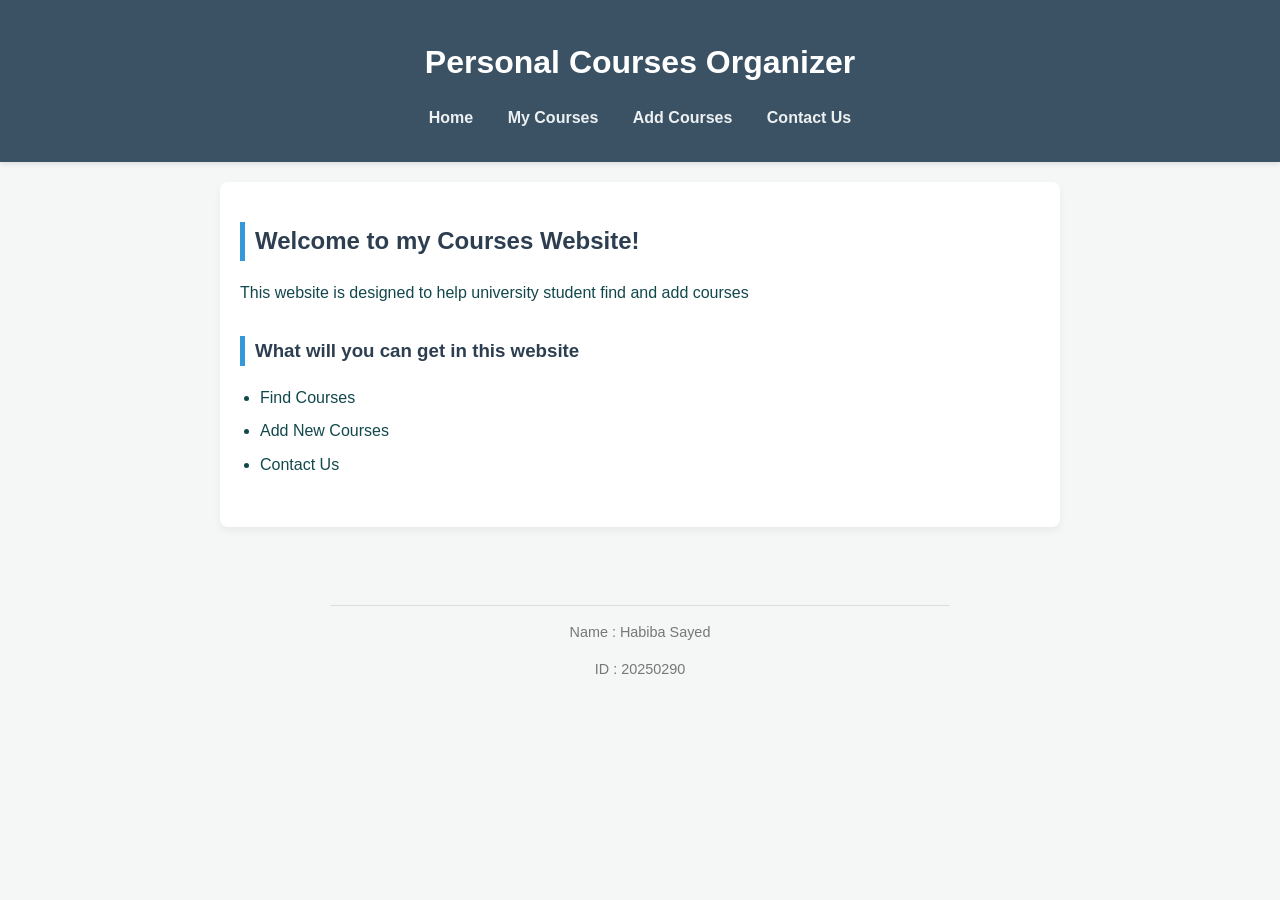
<file: index.html>
<!DOCTYPE html>
<html lang="en">
<head>
    <meta charset="UTF-8">
    <title>Home</title>
    <link rel="stylesheet" href="stylehome.css">
    <meta name="viewport" content="width=device-width, initial-scale=1.0">

</head>
<body>
    <header>
        <h1>Personal Courses Organizer</h1>
    
        <nav>
             <ul>
                <li>
                    <a href="index.html">Home</a>
                </li>
                <li>
                    <a href="courses.html">My Courses</a>
                </li>
                <li>
                    <a href="add.html">Add Courses</a>
                </li>
                <li>
                    <a href="contact.html">Contact Us</a>
                </li>
            </ul>
        </nav>
    </header>
    
    
    <main>
        <section>
            <h2>Welcome to my Courses Website!</h2>
            <p>This website is designed to help university student find and add courses</p>
        </section>


        <section>
            <h3>What will you can get in this website</h3>
            <ul>
                <li>Find Courses</li>
                <li>Add New Courses</li>
                <li>Contact Us</li>
            </ul>
        </section>
    </main>


    <footer>
        <hr>
        <p>Name : Habiba Sayed</p>
        <p>ID : 20250290</p>
    </footer>
</body>
</html>
</file>
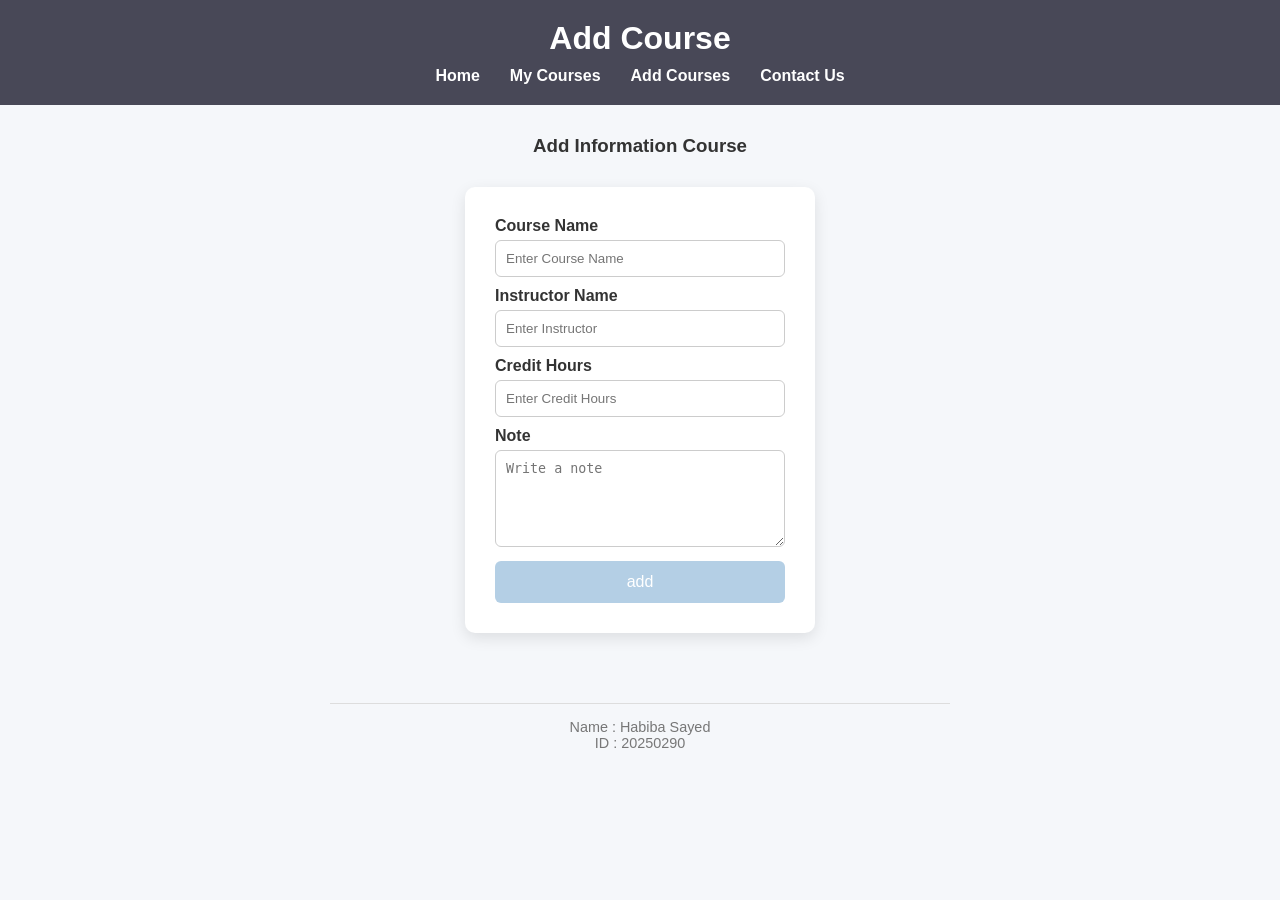
<file: add.html>
<!DOCTYPE html>
<html lang="en">
<head>
    <meta charset="UTF-8">
    <title>Add Cousre</title>
    <link rel="stylesheet" href="styleadd.css">
    <meta name="viewport" content="width=device-width, initial-scale=1.0">
</head>
<body>
    <header>
        <h1>Add Course</h1>
    
        <nav>
             <ul>
                <li>
                    <a href="index.html">Home</a>
                </li>
                <li>
                    <a href="courses.html">My Courses</a>
                </li>
                <li>
                    <a href="add.html">Add Courses</a>
                </li>
                <li>
                    <a href="contact.html">Contact Us</a>
                </li>
            </ul>
        </nav>
    </header>

    <main>
        <h3>Add Information Course</h3>
        <section>
            <form>
                <label for="course_name">Course Name</label>
                <input required id="course_name" type="text" placeholder="Enter Course Name"><br>
                <label for="instructor_name">Instructor Name</label>
                <input required id="instructor_name" type="text" placeholder="Enter Instructor"><br>
                <label for="Hours">Credit Hours</label>
                <input required id="Hours" type="number" placeholder="Enter Credit Hours"><br>
                <label for="note">Note</label>
                <textarea id="note" name="note" rows="5" cols="30" placeholder="Write a note"></textarea>
                <button type="submit">add</button>
            </form>
        </section>
    </main>
    <footer>
        <hr>
        <p>Name : Habiba Sayed</p>
        <p>ID : 20250290</p>
    </footer>

</body>
</html>
</file>
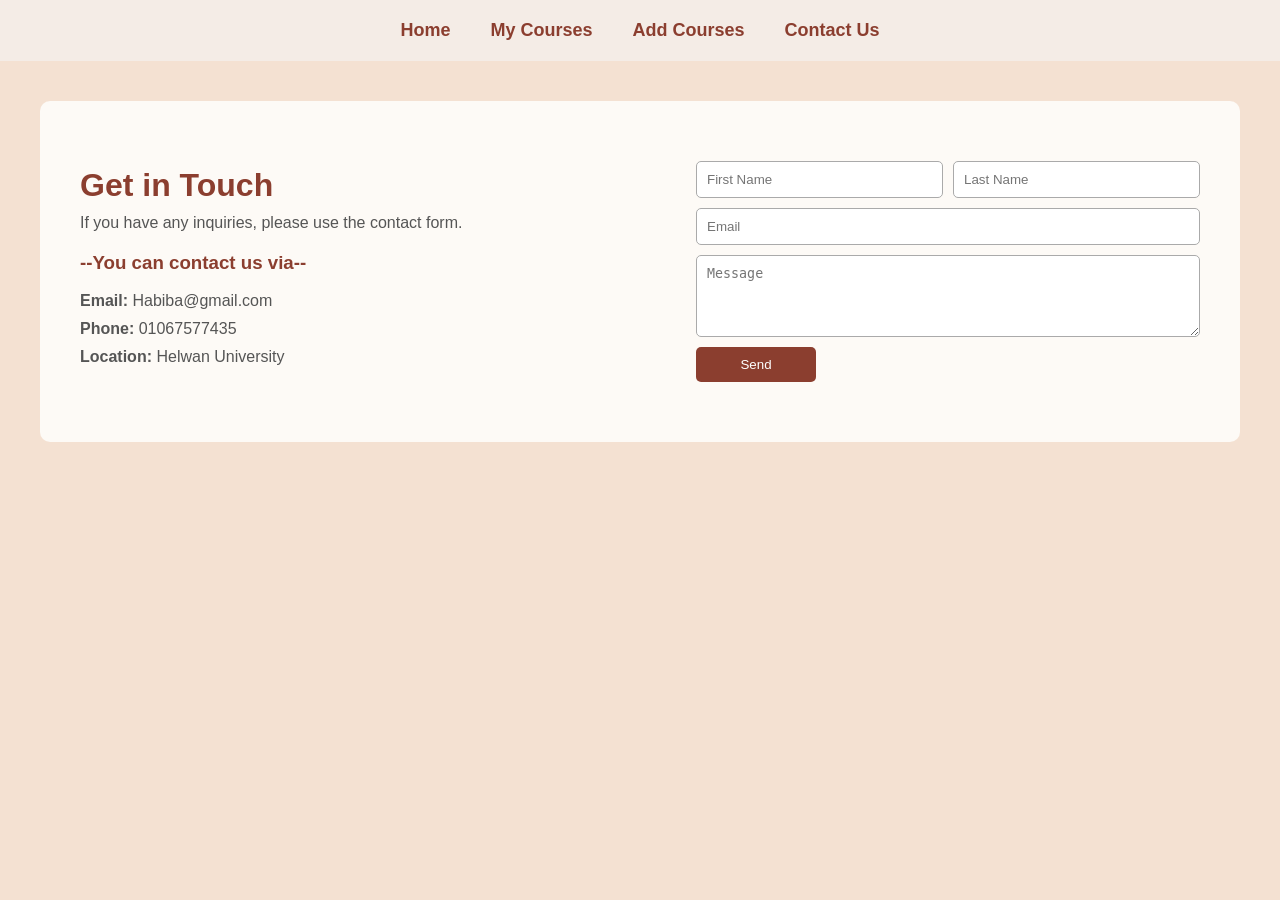
<file: contact.html>
<head>
    <link rel="stylesheet" href="stylecontact.css">
    <meta name="viewport" content="width=device-width, initial-scale=1.0">

 </head>
 
 
 <body>
 <header>
        <nav class="navbar">
             <ul>
                <li>
                    <a href="index.html">Home</a>
                </li>
                <li>
                    <a href="courses.html">My Courses</a>
                </li>
                <li>
                    <a href="add.html">Add Courses</a>
                </li>
                <li>
                    <a href="contact.html">Contact Us</a>
                </li>
            </ul>
        </nav>
    </header>

<main class="contact-container">

    <div class="contact-info">
        <h1>Get in Touch</h1>
        <p>If you have any inquiries, please use the contact form.</p>

        <div class="info">
            <h3>--You can contact us via--</h3><br>
            <p><b>Email:</b> Habiba@gmail.com</p>
            <p><b>Phone:</b> 01067577435</p>
            <p><b>Location:</b> Helwan University</p>
        </div>
    </div>

    <div class="contact-form">
        <form>
            <div class="row">
                <input type="text" placeholder="First Name" required>
                <input type="text" placeholder="Last Name" required>
            </div>

            <input type="email" placeholder="Email" required>

            <textarea placeholder="Message" rows="4"></textarea>

            <button type="submit">Send</button>
        </form>
    </div>

</main>
</body>
</file>
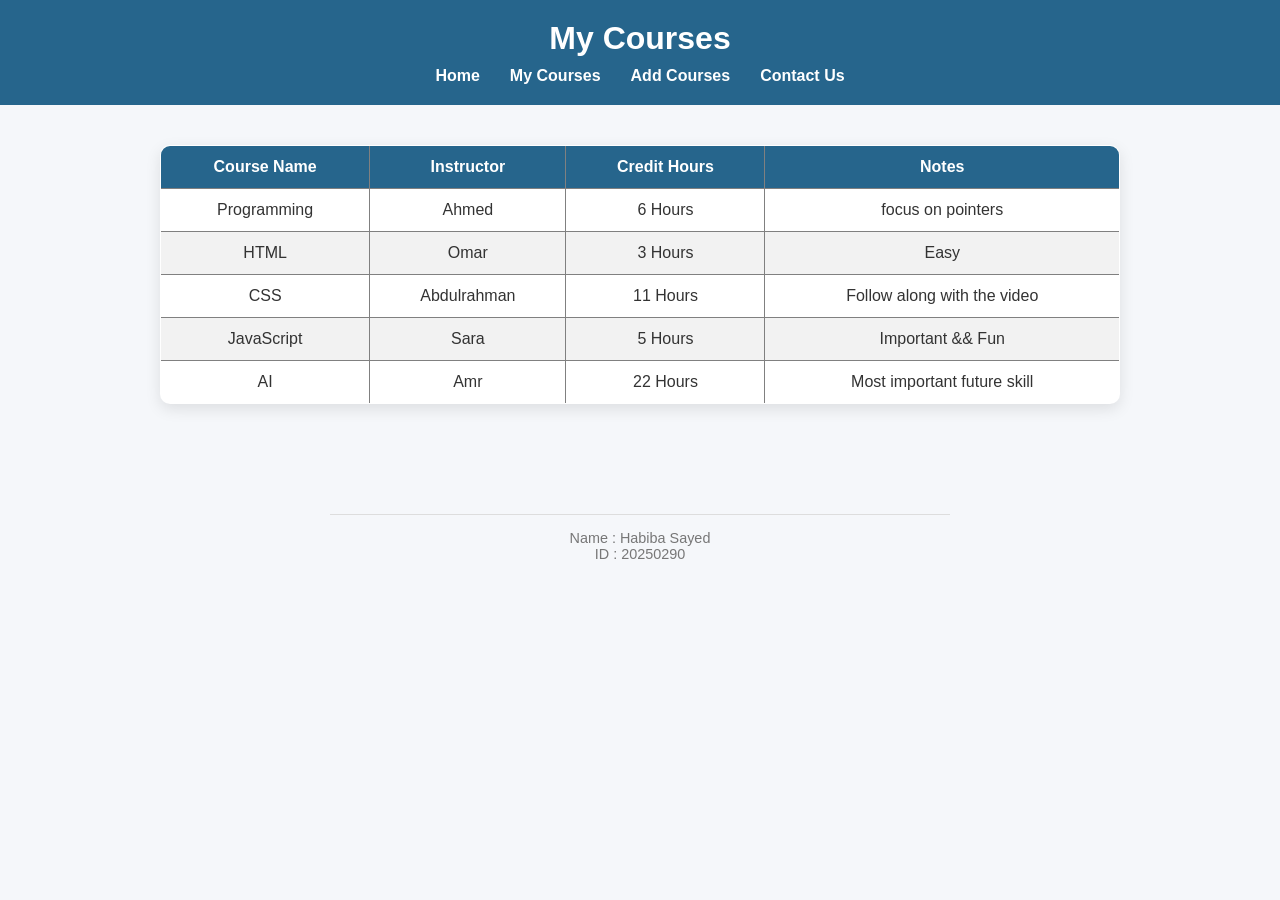
<file: courses.html>
<!DOCTYPE html>
<html lang="en">
<head>
    <meta charset="UTF-8">
    <title>My Courses</title>
    <link rel="stylesheet" href="stylecourses.css">
    <meta name="viewport" content="width=device-width, initial-scale=1.0">
</head>
<body>
    <header>
        <h1>My Courses</h1>
        <nav>
             <ul>
                <li>
                    <a href="index.html">Home</a>
                </li>
                <li>
                    <a href="courses.html">My Courses</a>
                </li>
                <li>
                    <a href="add.html">Add Courses</a>
                </li>
                <li>
                    <a href="contact.html">Contact Us</a>
                </li>
            </ul>
        </nav>
    </header>



    <section>
        <table border="1">
            <thead>
                <tr>
                    <th>Course Name</th>
                    <th>Instructor</th>
                    <th>Credit Hours</th>
                    <th>Notes</th>
                </tr>
            </thead>  
            <tbody>  
    

                <tr>
                    <td>Programming</td>
                    <td>Ahmed</td>
                    <td>6 Hours</td>
                    <td>focus on pointers</td>
                </tr>
            
        
                <tr>
                    <td>HTML</td>
                    <td>Omar</td>
                    <td>3 Hours</td>
                    <td>Easy</td>
                </tr>
            
        
                <tr>
                    <td>CSS</td>
                    <td>Abdulrahman</td>
                    <td>11 Hours</td>
                    <td>Follow along with the video</td>
                </tr>
        
                <tr>
                    <td>JavaScript</td>
                    <td>Sara</td>
                    <td>5 Hours</td>
                    <td>Important && Fun</td>
                </tr>
            </tbody>

            <tfoot>
                <tr>
                    <td>AI</td>
                    <td>Amr</td>
                    <td>22 Hours</td>
                    <td>Most important future skill</td>
                </tr>
            </tfoot>    

               
        </table>
    </section>
    <footer>
            <hr>
            <p>Name : Habiba Sayed</p>
            <p>ID : 20250290</p>
    </footer>


</body>
</file>
<file: stylehome.css>
body {
    font-family: 'Segoe UI', Tahoma, Geneva, Verdana, sans-serif;
    line-height: 1.6;
    margin: 0;
    padding: 0;
    background-color: #f4f7f6;
    color: #12484c;
}


header {
    background-color:#3b5265; 
    color: white;
    padding: 1rem 0;
    text-align: center;
    box-shadow: 0 2px 5px rgba(0,0,0,0.1);
}

header h1 {
    margin-bottom: 10px;
}


nav ul {
    list-style: none;
    padding: 0;
}

nav ul li {
    display: inline;
    margin: 0 15px;
}

nav ul li a {
    color: #ecf0f1;
    text-decoration: none;
    font-weight: bold;
    transition: color 0.3s ease;
}

nav ul li a:hover {
    color: #3498db;
}


main {
    max-width: 800px;
    margin: 20px auto;
    padding: 20px;
    background: white;
    border-radius: 8px;
    box-shadow: 0 4px 8px rgba(0,0,0,0.05);
}

section {
    margin-bottom: 30px;
}

h2, h3 {
    color: #2c3e50;
    border-left: 5px solid #3498db;
    padding-left: 10px;
}
ul {
    padding-left: 20px;
}

ul li {
    margin-bottom: 8px;
}


@media (max-width: 768px) {
    body {
        background-color: lightblue;
    }
}


footer {
    text-align: center;
    margin-top: 50px;
    padding: 20px;
    font-size: 0.9rem;
    color: #777;
}

footer hr {
    width: 50%;
    border: 0;
    border-top: 1px solid #ddd;
    margin-bottom: 15px;
}
</file>
<file: styleadd.css>
* {
    margin: 0;
    padding: 0;
    box-sizing: border-box;
}


body {
    font-family: Arial, sans-serif;
    background-color: #f5f7fa;
    color: #333;
}


header {
    background-color: #484857;
    color: white;
    padding: 20px;
    text-align: center;
}


nav ul {
    list-style: none;
    display: flex;
    justify-content: center;
    margin-top: 10px;
}

nav ul li {
    margin: 0 15px;
}

nav ul li a {
    text-decoration: none;
    color: white;
    font-weight: bold;
    transition: 0.3s;
}

nav ul li a:hover {
    color: #b4cfe5;
}


main h3 {
    text-align: center;
    margin: 30px 0;
}


section {
    display: flex;
    justify-content: center;
}


form {
    background-color: white;
    padding: 30px;
    width: 90%;
    max-width: 350px;
    border-radius: 10px;
    box-shadow: 0 5px 15px rgba(0,0,0,0.1);
}


label {
    font-weight: bold;
    display: block;
    margin-bottom: 5px;
}


input, textarea {
    width: 100%;
    padding: 10px;
    margin-bottom: 10px;
    border: 1px solid #ccc;
    border-radius: 6px;
    outline: none;
    transition: 0.3s;
}


input:focus, textarea:focus {
    border-color: #b3cfe5;
    box-shadow: 0 0 5px rgba(74,144,226,0.3);
}


button {
    width: 100%;
    padding: 12px;
    background-color: #b4cfe5;
    color: white;
    border: none;
    border-radius: 6px;
    font-size: 16px;
    cursor: pointer;
    transition: 0.3s;
}

button:hover {
    background-color: #4a7fa7;
}

footer {
    text-align: center;
    margin-top: 50px;
    padding: 20px;
    font-size: .9rem;
    color: #777;
}

footer hr {
    width: 50%;
    border: 0;
    border-top: 1px solid #ddd;
    margin-bottom: 15px;
    margin-left: auto;
    margin-right: auto;
}
@media (max-width: 600px) {
    nav ul {
        flex-direction: column;
    }

    nav ul li {
        margin: 10px 0;
    }
}
</file>
<file: stylecontact.css>
.navbar ul {
    display: flex;          
    justify-content: center;   
    list-style: none;          
    gap: 40px;                 
    padding: 20px 0;           
    margin: 0;
    background-color: #f4ece6; 
}

.navbar ul li a {
    text-decoration: none;     
    color: #8b3e2f;            
    font-size: 18px;           
    font-weight: 900;          
    font-family: Arial, sans-serif;
    transition: 0.3s;          
}


.navbar ul li a:hover {
    color: #5a2d2d;          
    border-bottom: 2px solid #8b3e2f; 
}


* {
    margin: 0;
    padding: 0;
    box-sizing: border-box;
}


body {
    font-family: Arial, sans-serif;
    background-color: #f4e1d2; 
}


.contact-container {
    display: flex;
    justify-content: space-between;
    align-items: center;
    padding: 60px 40px;
    background-color: #fdfaf6;
    margin: 40px;
    border-radius: 10px;
}


.contact-info {
    width: 45%;
}

.contact-info h1 {
    font-size: 32px;
    color: #8b3e2f;
    margin-bottom: 10px;
}

.contact-info p {
    margin-bottom: 10px;
    color: #555;
}
.info h3{
    color: #8b3e2f;


}

.info {
    margin-top: 20px;
}


.contact-form {
    width: 45%;
}


form {
    display: flex;
    flex-direction: column;
}


.row {
    display: flex;
    gap: 10px;
}

.row input {
    width: 50%;
}


input, textarea {
    padding: 10px;
    margin-bottom: 10px;
    border: 1px solid #aaa;
    border-radius: 5px;
    outline: none;
}


button {
    width: 120px;
    padding: 10px;
    background-color: #8b3e2f;
    color: white;
    border: none;
    cursor: pointer;
    border-radius: 5px;
}

button:hover {
    background-color: #6e2f23;
}

@media (max-width: 768px) {
    .contact-container {
        flex-direction: column;
        align-items: stretch;
        flex-wrap:wrap;
        padding: 20px;
        margin: 20px;
    }

    .contact-form {
        width: 100%;
    }
}

@media (max-width: 768px) {
    .row {
        flex-direction: column;
    }

    .row input {
        width: 100%;
    }
}


@media (max-width: 600px) {
    .navbar ul {
        flex-direction: column; 
        align-items: center;
        gap: 15px;
        padding: 10px 0;
    }
}
</file>
<file: stylecourses.css>
* {
    margin: 0;
    padding: 0;
    box-sizing: border-box;
}


body {
    font-family: Arial, sans-serif;
    background-color: #f5f7fa;
    color: #333;
}


header {
    background-color: #26658c;
    color: white;
    padding: 20px;
    text-align: center;
}


nav ul {
    list-style: none;
    display: flex;
    justify-content: center;
    margin-top: 10px;
}

nav ul li {
    margin: 0 15px;
}

nav ul li a {
    text-decoration: none;
    color: white;
    font-weight: bold;
    transition: 0.3s;
}

nav ul li a:hover {
    color: #ffd166;
}


section {
    padding: 40px;
    display: flex;
    justify-content: center;
}


table {
    width: 80%;
    border-collapse: collapse;
    background-color: white;
    border-radius: 10px;
    overflow: hidden;
    box-shadow: 0 5px 15px rgba(0,0,0,0.1);
}


thead {
    background-color: #26658c;
    color: white;
}

th, td {
    padding: 12px;
    text-align: center;
}


tbody tr:nth-child(even) {
    background-color: #f2f2f2;
}

tbody tr:hover {
    background-color: #e6f0ff;
    transition: 0.3s;
}

footer {
    text-align: center;
    margin-top: 50px;
    padding: 20px;
    font-size: .9rem;
    color: #777;
}

footer hr {
    width: 50%;
    border: 0;
    border-top: 1px solid #ddd;
    margin-bottom: 15px;
    margin-left: auto;
    margin-right: auto;
}
@media (max-width: 768px){
nav ul{
flex-direction:column;
align-items : center;
}
nav ul li{
    margin: 5px 0;
}  
section{
    padding: 20px;
}      
table{
       width: 100%;

}}

@media (max-width:480px)
{
  header h1{
    font-size: 1.5rem;
  }
section{
    display:block;
    overflow-x: auto;
}
table
{
   font-size: 0.8rem;
}
th, td{
    padding: 8px 5px;
}

}
</file>
